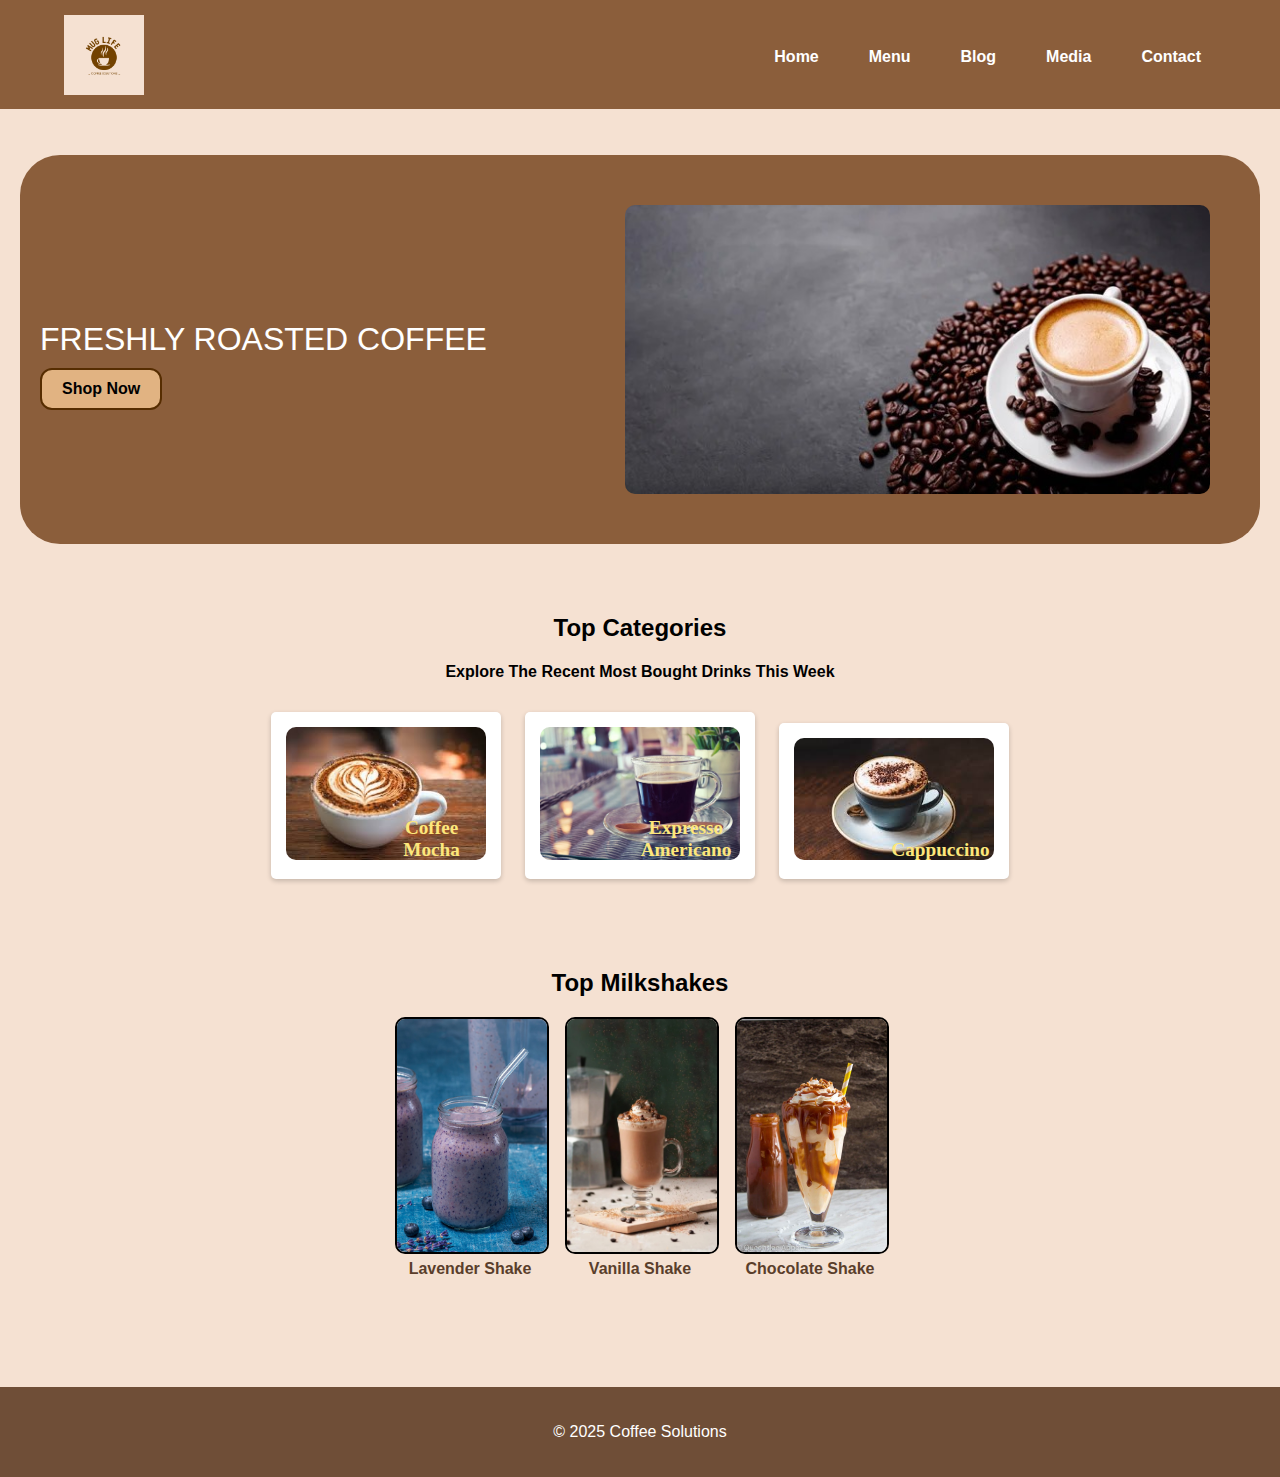
<file: index.html>
<!DOCTYPE html>
<html lang="en">
<head>
    <meta charset="UTF-8">
    <meta name="viewport" content="width=device-width, initial-scale=1.0">
    <title>Coffee Shop</title>
    <link rel="stylesheet" href="styles.css">
</head>
<body>
    <header>
        <div class="nav-container">
            <div class="logo-container">
                <img src="image\logo.png" alt="Mug Life Logo" class="logo">
            </div>
            <nav>
                <ul class="navbar">
                    <li><a href="#">Home</a></li>
                    <li><a href="menu.html">Menu</a></li>
                    <li><a href="blog.html">Blog</a></li>
                    <li><a href="media.html">Media</a></li>
                    <li><a href="contact.html">Contact</a></li>
                </ul>
            </nav>
        </div>
    </header><br><br>
    <section class="parent">
        <section class="hero">
            <div class="hero-text">
                <p>FRESHLY ROASTED COFFEE</p>
                <button>Shop Now</button>
            </div>
            <div class="hero-image">
                <img src="coffeee.jpg" alt="Coffee cup with beans">
            </div>
        </section>        
    </section>
    
    
    
    <section class="categories">
        <h2>Top Categories</h2>
        <h4>Explore The Recent Most Bought Drinks This Week</h4>
        <div class="category">
            <a href="menu.html">
                <img src="image\mocha.jpg" alt="Mocha" height="300" width="250">
            </a>
            <div class="category-text">Coffee Mocha</div>
        </div>
        
        <div class="category">
            <a href="menu.html">
                <img src="image\expresso.jpg" alt="Expresso" height="300" width="250">
            </a>
            <div class="category-text">Expresso Americano</div>
        </div>
        
        <div class="category">
            <a href="menu.html">
                <img src="image\cappucino.jpg" alt="Cappucino" height="300" width="250">
            </a>
            <div class="category-text">Cappuccino</div>
        </div>
    </section>
    <div class="milkshakes-container">
        <h2>Top Milkshakes</h2>
        <div class="milkshakes-list">
            <div class="milkshake-item">
                <a href="menu.html">
                    <img src="levender.jpg" alt="Lavender Caramel Shake" height="400" width="250">
                </a>
                <p class="milkshake-name">Lavender Shake</p>
            </div>
            <div class="milkshake-item">
                <a href="menu.html">
                    <img src="image\mocha2.jpg" alt="Vanilla Shake" height="300" width="250">
                </a>
                <p class="milkshake-name">Vanilla Shake</p>
            </div>
            <div class="milkshake-item">
                <a href="menu.html">
                    <img src="image\caramel.jpg" alt="Chocolate Shake" height="300" width="250">
                </a>
                <p class="milkshake-name">Chocolate Shake</p>
            </div>
        </div>
    </div>
    
    <footer>
        <div class="footer-content">
            <p>&copy; 2025 Coffee Solutions</p>
        </div>
    </footer>
</body>
</html>
</file>
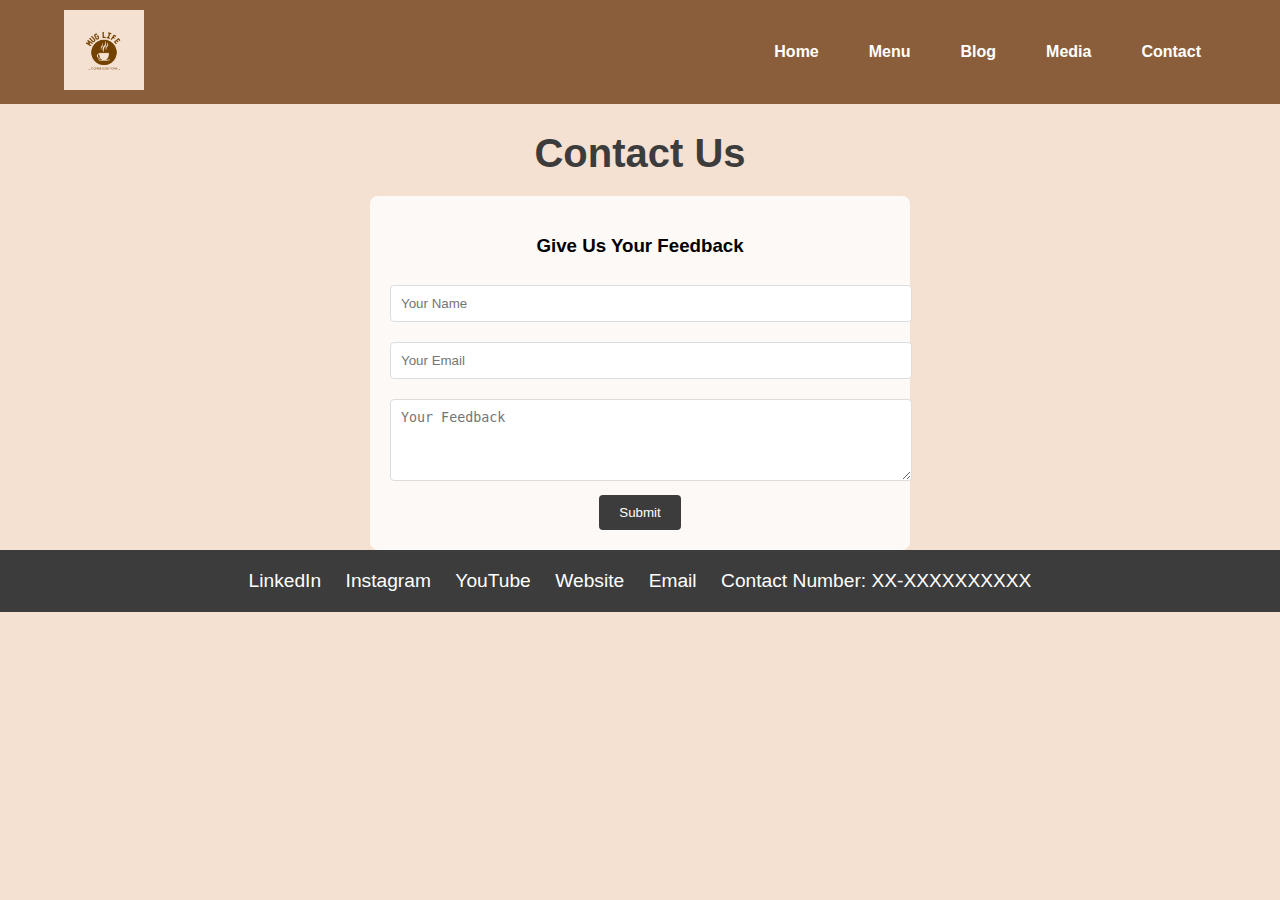
<file: contact.html>
<!DOCTYPE html>
<html lang="en">
<head>
    <meta charset="UTF-8">
    <meta name="viewport" content="width=device-width, initial-scale=1.0">
    <title>Contact Us</title>
    <style>
        /* Header Styling */
/* Header Styling */
        body {
    font-family: Arial, sans-serif;
    background-color: #f5e1d2; /* Baby Pink Background */
    margin: 0;
    padding: 0;
    text-align: center;
}

/* Header Styling */
header {
    background-color: #8b5e3b; /* Coffee Brown */
    padding: 10px 5%;
    display: flex;
    justify-content: space-between;
    align-items: center;
}

/* Logo Styling */
.logo {
    height: 80px;
    width: auto;
}

/* Navbar Styling */
.nav-container {
    display: flex;
    align-items: center;
    width: 100%;
    justify-content: space-between;
}

/* Align Navbar to the Right */
.navbar {
    list-style: none;
    display: flex;
    gap: 20px;
    padding: 0;
    margin-left: auto; /* Moves navbar to the right */
}

/* Navbar Links */
.navbar li {
    display: inline;
}

.navbar li a {
    color: white;
    text-decoration: none;
    font-weight: bold;
    padding: 10px 15px;
    border-radius: 5px;
    transition: background 0.3s;
}

.navbar li a:hover {
    background: rgba(255, 255, 255, 0.2);
}        /* Main container styling */
        .container {
            padding: 20px;
            /*max-width: 1000px;*/
            margin: 0 auto;
            flex-grow: 1; /* Allow content to fill space between header and footer */
        }

        /* Header styling */
        h1 {
            font-size: 2.5rem;
            color: #3c3c3c;
            margin-bottom: 20px;
        }

        /* Feedback form styling */
        .form-container {
            background-color: rgba(255, 255, 255, 0.8);
            padding: 20px;
            border-radius: 8px;
            max-width: 500px;
            margin: 0 auto;
        }

        input, textarea {
            width: 100%;
            padding: 10px;
            margin: 10px 0;
            border: 1px solid #ddd;
            border-radius: 4px;
        }

        button {
            padding: 10px 20px;
            background-color: #3c3c3c;
            color: white;
            border: none;
            border-radius: 4px;
            cursor: pointer;
            transition: background-color 0.3s;
        }

        button:hover {
            background-color: #ff6347; /* Tomato color on hover */
        }

        /* Footer section */
        footer {
            background-color: #3c3c3c;
            color: white;
            padding: 20px;
        }

        .social-links a {
            margin: 10px;
            font-size: 1.2rem;
            text-decoration: none;
            color: white;
            transition: color 0.3s;
        }

        .social-links a:hover {
            color: #ff6347; /* Tomato color on hover */
        }

        /* Responsive styling */
        @media (max-width: 768px) {
            h1 {
                font-size: 2rem;
            }

            .form-container {
                width: 90%;
            }

            .social-links a {
                font-size: 1rem;
            }
        }

    </style>
</head>
<body>
    
        <header>
            
            <div class="nav-container">
                <div class="logo-container">
                    <img src="image\logo.png" alt="Mug Life Logo" class="logo">
                </div>
                <nav>
                    <ul class="navbar">
                        <li><a href="index.html">Home</a></li>
                        <li><a href="menu.html">Menu</a></li>
                        <li><a href="blog.html">Blog</a></li>
                        <li><a href="media.html">Media</a></li>
                        <li><a href="#">Contact</a></li>
                    </ul>
                </nav>
        </header>

        <h1>Contact Us</h1>

        <!-- Feedback Form -->
        <div class="form-container">
            <h3>Give Us Your Feedback</h3>
            <form>
                <input type="text" placeholder="Your Name" required>
                <input type="email" placeholder="Your Email" required>
                <textarea rows="4" placeholder="Your Feedback" required></textarea>
                <button type="submit">Submit</button>
            </form>
        </div>
    </div>

    <!-- Footer with social media links -->
    <footer>
        <div class="social-links">
            <a href="https://www.linkedin.com" target="_blank">LinkedIn</a>
            <a href="https://www.instagram.com" target="_blank">Instagram</a>
            <a href="https://www.youtube.com" target="_blank">YouTube</a>
            <a href="https://www.yourwebsite.com" target="_blank">Website</a>
            <a href="mailto:info@yourwebsite.com">Email</a>
            <a href="tel:+1234567890">Contact Number: XX-XXXXXXXXXX</a>
        </div>
    </footer>
</body>
</html>
</file>
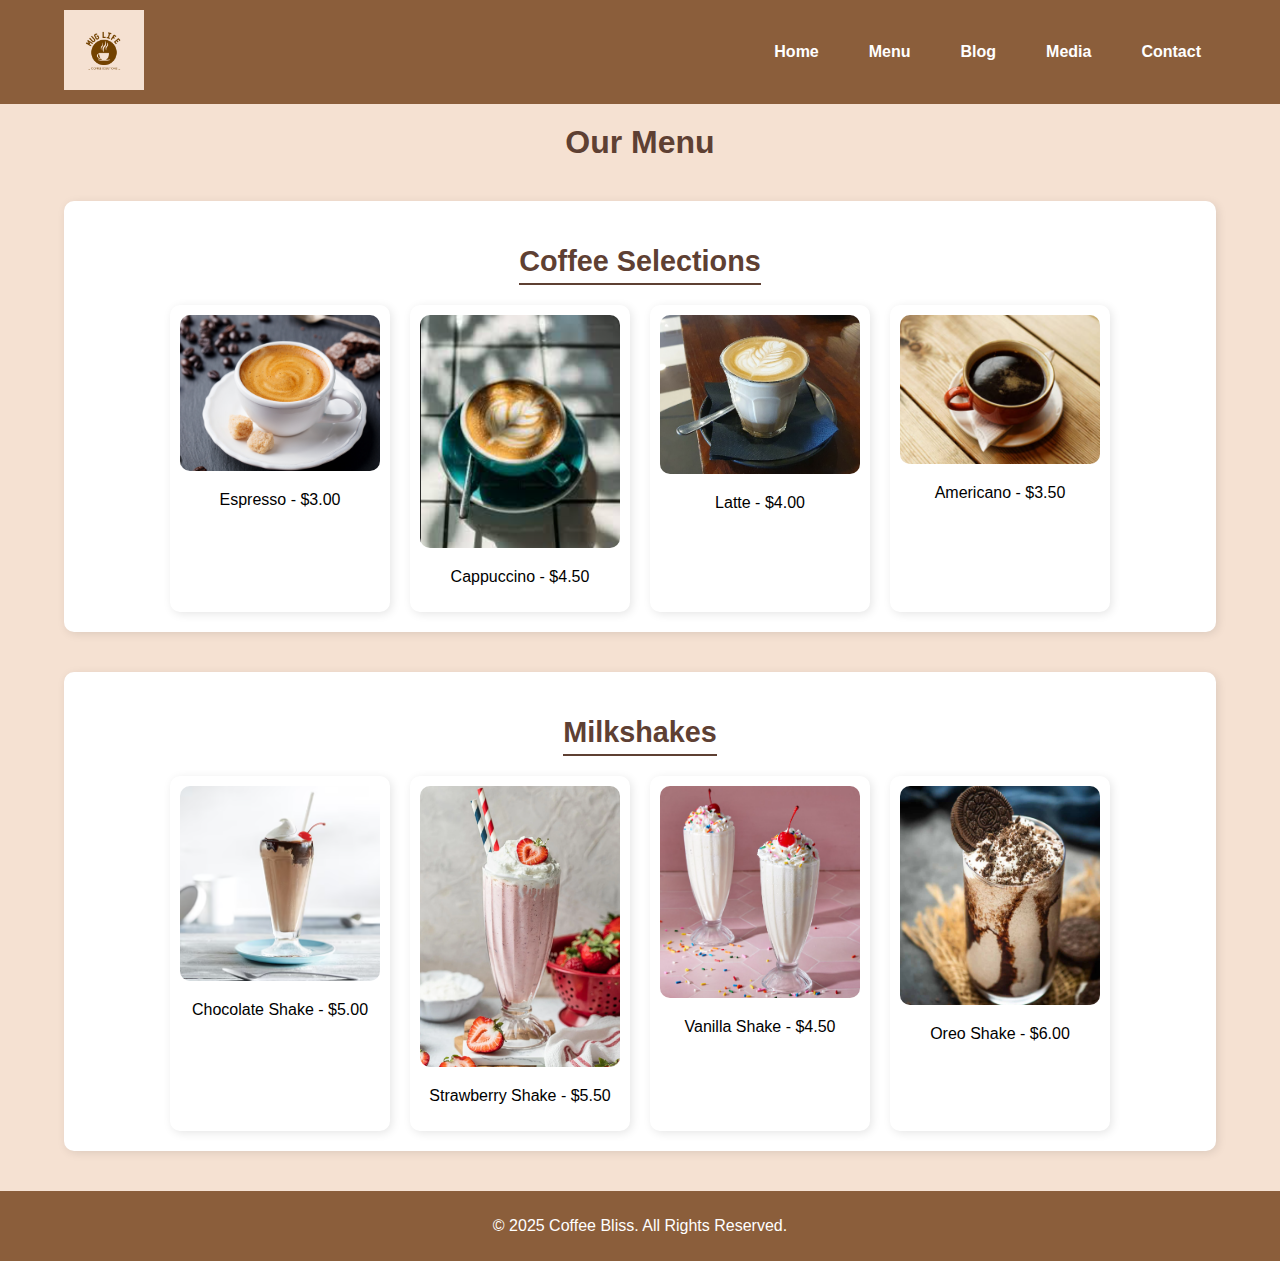
<file: menu.html>
<!DOCTYPE html>
<html lang="en">
<head>
    <meta charset="UTF-8">
    <meta name="viewport" content="width=device-width, initial-scale=1.0">
    <title>Menu - Coffee & Milkshakes</title>
    <link rel="stylesheet" href="styles2.css">
</head>
<body>
    <header>
        <div class="nav-container">
            <div class="logo-container">
                <img src="image/logo.png" alt="Logo" class="logo">
            </div>
            <ul class="navbar">
                <li><a href="index.html">Home</a></li>
                <li><a href="#">Menu</a></li>
                <li><a href="blog.html">Blog</a></li>
                <li><a href="media.html">Media</a></li>
                <li><a href="contact.html">Contact</a></li>
            </ul>
        </div>
    </header>

    <h1 class="menu-title">Our Menu</h1>

    <section id="coffee">
        <h2>Coffee Selections</h2>
        <div class="menu-items">
            <div class="item">
                <img src="images/esp.png" alt="Espresso">
                <p>Espresso - $3.00</p>
            </div>
            <div class="item">
                <img src="images/cap.png" alt="Cappuccino">
                <p>Cappuccino - $4.50</p>
            </div>
            <div class="item">
                <img src="images/lat.png" alt="Latte">
                <p>Latte - $4.00</p>
            </div>
            <div class="item">
                <img src="images/amer.png" alt="Americano">
                <p>Americano - $3.50</p>
            </div>
        </div>
    </section>

    <section id="milkshake">
        <h2>Milkshakes</h2>
        <div class="menu-items">
            <div class="item">
                <img src="\images\chaco.png" alt="Chocolate Shake">
                <p>Chocolate Shake - $5.00</p>
            </div>
            <div class="item">
                <img src="images/strw.png" alt="Strawberry Shake">
                <p>Strawberry Shake - $5.50</p>
            </div>
            <div class="item">
                <img src="images/veni.png" alt="Vanilla Shake">
                <p>Vanilla Shake - $4.50</p>
            </div>
            <div class="item">
                <img src="\images\ore.png" alt="Oreo Shake">
                <p>Oreo Shake - $6.00</p>
            </div>
        </div>
    </section>

    <footer>
        <p>&copy; 2025 Coffee Bliss. All Rights Reserved.</p>
    </footer>
</body>
</html>
</file>
<file: styles.css>
body {
    font-family: Arial, sans-serif;
    background-color: #f5e1d2; /* Baby Pink Background */
    margin: 0;
    padding: 0;
    text-align: center;
}

/* Header Styling */
header {
    background-color: #8b5e3b; /* Coffee Brown */
    padding: 10px 5%;
    display: flex;
    justify-content: space-between;
    align-items: center;
    padding-top: 15px;
}

/* Logo Styling */
.logo {
    height: 80px;
    width: auto;
}

/* Navbar Styling */
.nav-container {
    display: flex;
    align-items: center;
    width: 100%;
    justify-content: space-between;
}

/* Align Navbar to the Right */
.navbar {
    list-style: none;
    display: flex;
    gap: 20px;
    padding: 0;
    margin-left: auto; /* Moves navbar to the right */
}

/* Navbar Links */
.navbar li {
    display: inline;
}

.navbar li a {
    color: white;
    text-decoration: none;
    font-weight: bold;
    padding: 10px 15px;
    border-radius: 5px;
    transition: background 0.3s;
}

.navbar li a:hover {
    background: rgba(255, 255, 255, 0.2);
}

.parent{
    background-color:#f5e1d2;
    padding:10px 20px;
}

/* Hero Section */
.hero {
    display: flex;
    align-items: center;
    justify-content: space-between;
    padding: 50px;
    background-color: #8b5e3b;
    border-radius:40px;
    padding-left: 20px;
}

.hero-text {
    flex: 1;
    color: white;
    text-align: left;
    max-width: 50%;
}

.hero-text p {
    font-size: 2rem;
    font-weight:semi-bold;
    margin-bottom: 10px;
    font-family:Helvetica;
}


.hero-text button {
    background-color: #E1B382;
    border: 2px solid #562d01;
    padding: 10px 20px;
    font-size: 1rem;
    font-weight: bold;
    cursor: pointer;
    color: black;
    border-radius:12px;
    
}

.hero-image {
    flex: 1;
    display: flex;
    justify-content: center;
}

.hero-image img {
    max-width: 100%;
    height: auto;
    border-radius: 10px;
}

/*
button {
    background-color: #d7a86e;
    color: white;
    border: 2px solid #ce8b39;
    padding: 10px 20px;
    cursor: pointer;
    font-size: 26px;
    border-radius:8px;
}*/

.category {
    position: relative;
    display: inline-block;
    width: 200px; /* Adjust as needed */
    margin: 10px;
    background-color: black;
}

.category img {
    width: 100%;
    height: 50%;
    border-radius: 10px; /* Optional: makes the corners rounded */
}

.category-text {
    position: absolute;
    bottom: 10px;
    left: 70%;
    transform: translateX(-50%);
     /* Dark overlay for better readability */
    color: rgb(253, 231, 123);
    padding: 8px 15px;
    font-size: 1.2rem;
    font-weight: bold;
    border-radius: 5px;
    font-family:cursive;
}
.milkshakes-container {
    text-align: center;
    padding: 20px;
}

.milkshakes-list {
    display: flex;
    justify-content: center;
    gap: 20px;
    flex-wrap: wrap;
}

.milkshake-item {
    position: relative;
    width: 150px; /* Adjust size */
    height: 200px;
    display: flex;
    flex-direction: column;
    align-items: center;
}

.milkshake-item img {
    width: 100%;
    height: 100%;
    border-radius: 10px;
    border:2px solid black;
}

.milkshake-name {
    margin-top: 10px;
    font-size: 1rem;
    font-weight: bold;
    color: #5A3E2B; /* Coffee Brown */
    padding-bottom: 50px;
}


.categories, .milkshakes, .blogs {
    text-align: center;
    padding: 40px;
}

.category-container, .milkshake-container, .blog-container {
    display: flex;
    justify-content: center;
    gap: 20px;
    margin-top: 20px;
}

.category, .milkshake, .blog {
    background-color: white;
    padding: 15px;
    border-radius: 5px;
    box-shadow: 0 2px 5px rgba(0, 0, 0, 0.2);
}

footer {
    background-color: #6f4e37;
    color: white;
    text-align: center;
    padding: 20px;
    margin-top: 150px;
}
</file>
<file: styles2.css>
/* General Page Styling */
body {
    font-family: Arial, sans-serif;
    background-color: #f5e1d2; /* Baby Pink Background */
    margin: 0;
    padding: 0;
    text-align: center;
}

/* Header Styling */
header {
    background-color: #8b5e3b; /* Coffee Brown */
    padding: 10px 5%;
    display: flex;
    justify-content: space-between;
    align-items: center;
}

/* Logo Styling */
.logo {
    height: 80px;
    width: auto;
}

/* Navbar Styling */
.nav-container {
    display: flex;
    align-items: center;
    width: 100%;
    justify-content: space-between;
}

/* Align Navbar to the Right */
.navbar {
    list-style: none;
    display: flex;
    gap: 20px;
    padding: 0;
    margin-left: auto; /* Moves navbar to the right */
}

/* Navbar Links */
.navbar li {
    display: inline;
}

.navbar li a {
    color: white;
    text-decoration: none;
    font-weight: bold;
    padding: 10px 15px;
    border-radius: 5px;
    transition: background 0.3s;
}

.navbar li a:hover {
    background: rgba(255, 255, 255, 0.2);
}

/* Title Styling */
.menu-title {
    font-size: 2em;
    color: #5e4033; /* Dark Brown */
    margin: 20px 0;
}

/* Menu Section */
section {
    margin: 40px 5%;
    padding: 20px;
    background: white;
    border-radius: 10px;
    box-shadow: 2px 2px 10px rgba(0, 0, 0, 0.1);
}

/* Section Titles */
h2 {
    font-size: 1.8em;
    color: #5e4033;
    border-bottom: 2px solid #5e4033;
    display: inline-block;
    padding-bottom: 5px;
    margin-bottom: 20px;
}

/* Menu Items */
.menu-items {
    display: flex;
    justify-content: center;
    flex-wrap: wrap;
    gap: 20px;
}

/* Individual Menu Item */
.item {
    background: #fff;
    padding: 10px;
    border-radius: 10px;
    width: 200px;
    text-align: center;
    box-shadow: 2px 2px 10px rgba(0, 0, 0, 0.1);
}

.item img {
    width: 100%;
    border-radius: 10px;
}

/* Footer */
footer {
    background-color: #8b5e3b;
    color: white;
    padding: 10px 0;
    margin-top: 30px;
}
</file>
